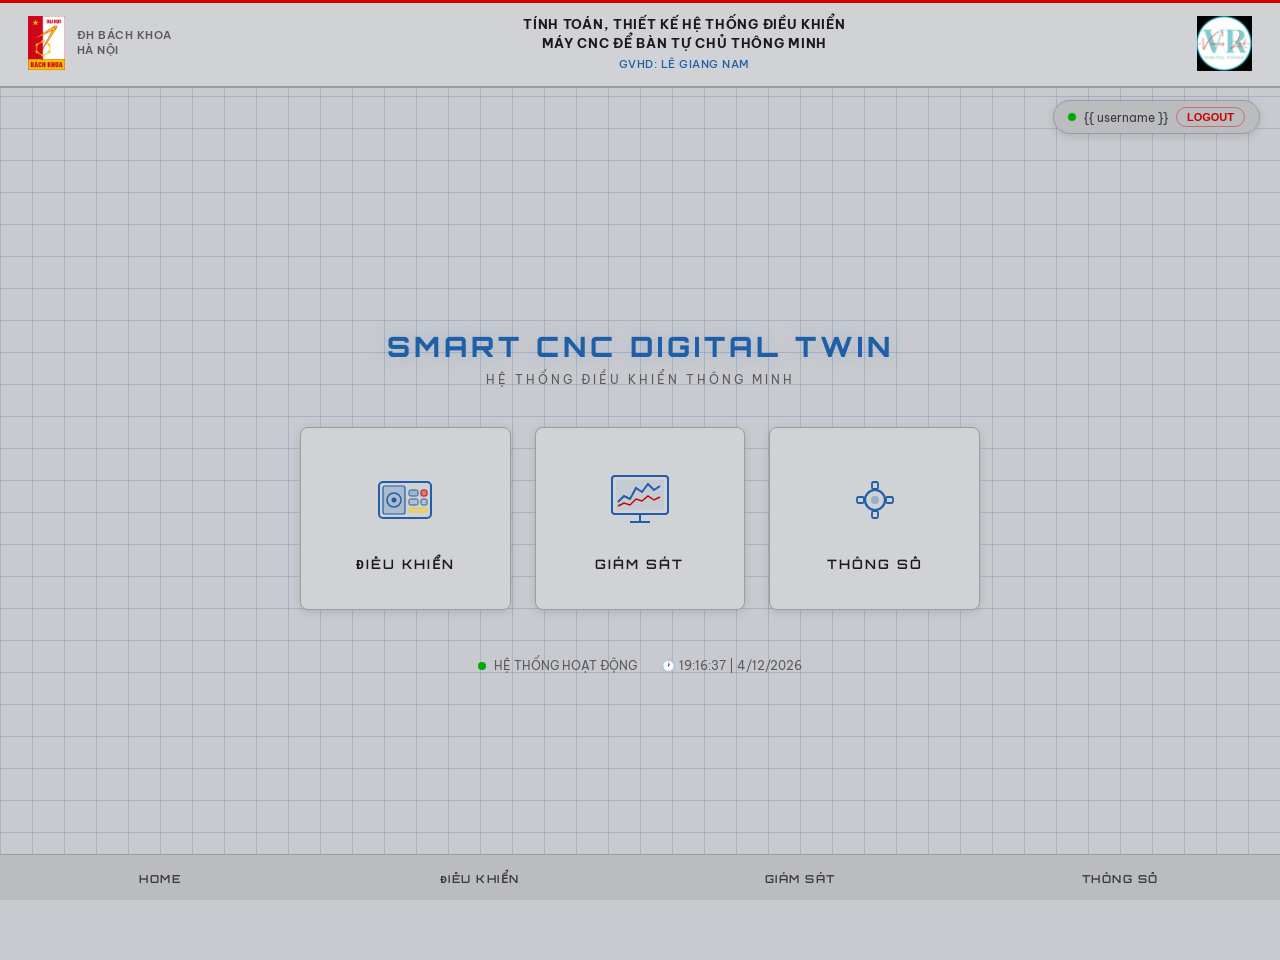
<file: templates/base.html>
<!DOCTYPE html>
<html lang="vi">
<head>
    <meta charset="UTF-8">
    <meta name="viewport" content="width=device-width, initial-scale=1.0">
    <title>Smart CNC Digital Twin</title>
    <link href="https://fonts.googleapis.com/css2?family=Orbitron:wght@400;600;800&family=Be+Vietnam+Pro:wght@300;400;600;700&display=swap" rel="stylesheet">
    <link rel="stylesheet" href="/static/css/isa101.css">
</head>
<body>

<!-- HEADER -->
<header class="header">
    <div class="logo-bk">
        <img src="/static/images/hust_logo.png" alt="ĐHBK Hà Nội" onerror="this.src='https://via.placeholder.com/55x55?text=HUST'">
        <div class="logo-bk-text">ĐH Bách Khoa<br>Hà Nội</div>
    </div>
    <div class="header-center">
        <div class="main-title">TÍNH TOÁN, THIẾT KẾ HỆ THỐNG ĐIỀU KHIỂN<br>MÁY CNC ĐỂ BÀN TỰ CHỦ THÔNG MINH</div>
        <div class="sub-title">GVHD: LÊ GIANG NAM</div>
    </div>
    <img src="/static/images/vimes_logo.png" alt="Vimes Lab" style="height:55px; width:auto;" onerror="this.src='https://via.placeholder.com/55x55?text=V'">
</header>

<!-- User badge -->
<div class="user-badge">
    <span class="user-dot"></span>
    <span>{{ username }}</span>
    <form action="/logout" method="POST" style="display:inline">
        <button class="logout-btn" type="submit">LOGOUT</button>
    </form>
</div>

<!-- MAIN CONTENT -->
<main class="content">
    <div class="home-wrapper">
        <div>
            <div class="home-title">SMART CNC DIGITAL TWIN</div>
            <div class="home-subtitle">HỆ THỐNG ĐIỀU KHIỂN THÔNG MINH</div>
        </div>

        <div class="menu-grid">
            <a class="menu-card" href="/control">
                <div class="card-icon">
                    <svg width="72" height="72" viewBox="0 0 72 72">
                        <rect x="10" y="18" width="52" height="36" rx="4" fill="none" stroke="var(--cyan-portal)" stroke-width="2"/>
                        <rect x="14" y="22" width="22" height="28" rx="2" fill="var(--cyan-glow)" stroke="var(--cyan-portal)" stroke-width="1.2"/>
                        <rect x="40" y="26" width="9" height="6" rx="1.5" fill="rgba(30,95,168,0.25)" stroke="var(--cyan-portal)" stroke-width="1"/>
                        <rect x="52" y="26" width="6" height="6" rx="1.5" fill="rgba(204,0,0,0.4)" stroke="var(--status-alarm)" stroke-width="1"/>
                        <rect x="40" y="35" width="9" height="6" rx="1.5" fill="rgba(30,95,168,0.15)" stroke="var(--cyan-portal)" stroke-width="1"/>
                        <rect x="52" y="35" width="6" height="6" rx="1.5" fill="rgba(30,95,168,0.15)" stroke="var(--cyan-portal)" stroke-width="1"/>
                        <rect x="40" y="44" width="18" height="4" rx="1.5" fill="rgba(255,204,0,0.25)" stroke="var(--status-warning)" stroke-width="1"/>
                        <circle cx="25" cy="36" r="7" fill="none" stroke="var(--cyan-portal)" stroke-width="1.5"/>
                        <circle cx="25" cy="36" r="2.5" fill="var(--cyan-portal)"/>
                    </svg>
                </div>
                <div class="card-label">ĐIỀU KHIỂN</div>
            </a>

            <a class="menu-card" href="/monitor">
                <div class="card-icon">
                    <svg width="72" height="72" viewBox="0 0 72 72">
                        <rect x="8" y="12" width="56" height="38" rx="3" fill="none" stroke="var(--cyan-portal)" stroke-width="2"/>
                        <rect x="12" y="16" width="48" height="30" fill="rgba(30,95,168,0.06)"/>
                        <polyline points="14,38 20,32 26,35 32,24 38,28 44,20 50,26 56,22" fill="none" stroke="var(--cyan-portal)" stroke-width="2"/>
                        <polyline points="14,42 20,39 26,41 32,35 38,37 44,32 50,36 56,33" fill="none" stroke="var(--status-alarm)" stroke-width="1.5"/>
                        <line x1="36" y1="50" x2="36" y2="58" stroke="var(--cyan-portal)" stroke-width="2"/>
                        <line x1="26" y1="58" x2="46" y2="58" stroke="var(--cyan-portal)" stroke-width="2"/>
                    </svg>
                </div>
                <div class="card-label">GIÁM SÁT</div>
            </a>

            <a class="menu-card" href="/settings">
                <div class="card-icon">
                    <svg width="72" height="72" viewBox="0 0 72 72">
                        <circle cx="36" cy="36" r="10" fill="none" stroke="var(--cyan-portal)" stroke-width="2.2"/>
                        <circle cx="36" cy="36" r="4" fill="rgba(30,95,168,0.3)"/>
                        <rect x="33" y="18" width="6" height="7" rx="1.5" fill="none" stroke="var(--cyan-portal)" stroke-width="1.8"/>
                        <rect x="33" y="47" width="6" height="7" rx="1.5" fill="none" stroke="var(--cyan-portal)" stroke-width="1.8"/>
                        <rect x="18" y="33" width="7" height="6" rx="1.5" fill="none" stroke="var(--cyan-portal)" stroke-width="1.8"/>
                        <rect x="47" y="33" width="7" height="6" rx="1.5" fill="none" stroke="var(--cyan-portal)" stroke-width="1.8"/>
                    </svg>
                </div>
                <div class="card-label">THÔNG SỐ</div>
            </a>
        </div>

        <div style="display:flex; gap:24px; align-items:center; margin-top:8px;">
            <div style="display:flex; align-items:center; gap:8px; font-size:12px; color:var(--text-muted);">
                <span style="width:8px; height:8px; border-radius:50%; background:var(--status-active); display:inline-block; animation:pulse 2s infinite;"></span>
                HỆ THỐNG HOẠT ĐỘNG
            </div>
            <div style="font-size:12px; color:var(--text-muted);" id="clockDisplay"></div>
        </div>
    </div>
</main>

<!-- NAVBAR -->
<nav class="navbar">
    <a class="nav-link active" href="/">HOME</a>
    <a class="nav-link" href="/control">ĐIỀU KHIỂN</a>
    <a class="nav-link" href="/monitor">GIÁM SÁT</a>
    <a class="nav-link" href="/settings">THÔNG SỐ</a>
</nav>

<script>
// Clock
function updateClock() {
    const now = new Date();
    const t = now.toLocaleTimeString('vi-VN', {hour:'2-digit', minute:'2-digit', second:'2-digit'});
    const d = now.toLocaleDateString('vi-VN');
    const el = document.getElementById('clockDisplay');
    if (el) el.textContent = '🕐 ' + t + '  |  ' + d;
}
setInterval(updateClock, 1000);
updateClock();

// Active nav highlight
const path = window.location.pathname;
document.querySelectorAll('.nav-link').forEach(a => {
    a.classList.remove('active');
    const href = a.getAttribute('href');
    if (href === path || (path.startsWith(href) && href !== '/')) {
        a.classList.add('active');
    } else if (href === '/' && path === '/') {
        a.classList.add('active');
    }
});

// ========== LOAD THEME TỪ LOCALSTORAGE ==========
function loadThemeFromLocal() {
    const saved = localStorage.getItem('cnc_theme');
    if (saved) {
        try {
            const theme = JSON.parse(saved);
            const root = document.documentElement;
            if (theme.headerBg) root.style.setProperty('--gray-header', theme.headerBg); // ← đổi tên biến
            if (theme.cardBg)   root.style.setProperty('--gray-card', theme.cardBg);   
            if (theme.sidebarBg) root.style.setProperty('--gray-sidebar', theme.sidebarBg);
            if (theme.accentColor) root.style.setProperty('--cyan-portal', theme.accentColor);
            if (theme.borderColor) root.style.setProperty('--gray-border', theme.borderColor);
            if (theme.textColor) root.style.setProperty('--text-primary', theme.textColor);
            console.log('🎨 Theme loaded from localStorage');
        } catch(e) { console.error('Theme parse error:', e); }
    }
}

// Lắng nghe theme thay đổi từ tab khác
window.addEventListener('storage', (event) => {
    if (event.key === 'cnc_theme' && event.newValue) {
        try {
            const theme = JSON.parse(event.newValue);
            const root = document.documentElement;
            if (theme.headerBg) root.style.setProperty('--gray-card', theme.headerBg);
            if (theme.sidebarBg) root.style.setProperty('--gray-sidebar', theme.sidebarBg);
            if (theme.accentColor) root.style.setProperty('--cyan-portal', theme.accentColor);
            if (theme.borderColor) root.style.setProperty('--gray-border', theme.borderColor);
            if (theme.textColor) root.style.setProperty('--text-primary', theme.textColor);
            console.log('🎨 Theme updated from another tab');
        } catch(e) {}
    }
});

// Khởi tạo
loadThemeFromLocal();
</script>

</body>
</html>
</file>
<file: static/css/isa101.css>
/* ============================================
   ISA-101 COLOR STANDARD - HUST (ĐHBK Hà Nội)
   PHONG CÁCH XÁM NHẠT - TIA PORTAL / WINCC
   Chuẩn ISA-101 Light Theme
   ============================================ */

:root {
    /* === NỀN XÁM NHẠT (TIA Portal style) === */
    --gray-bg: #C8CACF;
    --gray-card: #D0D2D6;
    --gray-sidebar: #BABCBF;
    --gray-hover: #B0B2B6;
    --gray-border: #9A9C9F;
    --gray-header: #D0D2D6;
    /* === MÀU CHỮ === */
    --white-pure: #FFFFFF;
    --text-primary: #1A1A1A;
    --text-secondary: #3A3A3A;
    --text-muted: #5A5A5A;

    /* === MÀU ACCENT CHÍNH - XANH ISA === */
    --cyan-portal: #1E5FA8;
    --cyan-dark: #154A8A;
    --cyan-glow: rgba(30, 95, 168, 0.2);

    /* === TRẠNG THÁI ISA-101 (CHUẨN) === */
    --status-alarm: #CC0000;
    --status-warning: #FFCC00;
    --status-active: #00AA00;
    --status-off: #4A4A4A;

    /* === HIỆU ỨNG === */
    --card-shadow: 0 2px 8px rgba(0, 0, 0, 0.12);
    --transition: all 0.15s ease;
}

* {
    margin: 0;
    padding: 0;
    box-sizing: border-box;
}

body {
    background: var(--gray-bg);
    color: var(--text-primary);
    font-family: 'Segoe UI', 'Be Vietnam Pro', system-ui, sans-serif;
    min-height: 100vh;
    display: flex;
    flex-direction: column;
}

/* Pattern nền nhẹ (grid mờ) */
body::before {
    content: '';
    position: fixed;
    inset: 0;
    background-image: 
        linear-gradient(var(--cyan-glow) 1px, transparent 1px),
        linear-gradient(90deg, var(--cyan-glow) 1px, transparent 1px);
    background-size: 32px 32px;
    pointer-events: none;
    z-index: 0;
}

/* ===== HEADER ===== */
.header {
    background: var(--gray-header);
    border-bottom: 2px solid var(--gray-border);
    padding: 0 28px;
    display: flex;
    align-items: center;
    justify-content: space-between;
    height: 88px;
    position: relative;
    z-index: 10;
    flex-shrink: 0;
}

/* Thanh đỏ BK phía trên header */
.header::before {
    content: '';
    position: absolute;
    top: 0;
    left: 0;
    right: 0;
    height: 3px;
    background: var(--status-alarm);
}

/* Logo */
.logo-bk {
    display: flex;
    align-items: center;
    gap: 12px;
}

.logo-bk img {
    height: 55px;
    width: auto;
    object-fit: contain;
}

.logo-bk-text {
    font-size: 11px;
    font-weight: 600;
    color: var(--text-muted);
    line-height: 1.4;
    text-transform: uppercase;
    letter-spacing: 0.5px;
}

.header-center {
    text-align: center;
    flex: 1;
    padding: 0 16px;
}

.header-center .main-title {
    font-weight: 700;
    font-size: 13px;
    color: var(--text-primary);
    text-transform: uppercase;
    letter-spacing: 0.7px;
    line-height: 1.45;
}

.header-center .sub-title {
    font-size: 11px;
    color: var(--cyan-portal);
    margin-top: 4px;
    letter-spacing: 0.5px;
    font-weight: 500;
}

/* ===== USER BADGE ===== */
.user-badge {
    position: fixed;
    top: 100px;
    right: 20px;
    background: var(--gray-sidebar);
    border: 1px solid var(--gray-border);
    border-radius: 20px;
    padding: 6px 14px;
    font-size: 12px;
    color: var(--text-secondary);
    display: flex;
    align-items: center;
    gap: 8px;
    z-index: 20;
    backdrop-filter: blur(10px);
    box-shadow: var(--card-shadow);
}

.user-dot {
    width: 8px;
    height: 8px;
    border-radius: 50%;
    background: var(--status-active);
    animation: pulse 2s infinite;
}

@keyframes pulse {
    0%, 100% { opacity: 1; }
    50% { opacity: 0.3; }
}

.logout-btn {
    background: transparent;
    border: 1px solid rgba(204, 0, 0, 0.4);
    color: var(--status-alarm);
    font-size: 11px;
    padding: 3px 10px;
    border-radius: 10px;
    cursor: pointer;
    transition: var(--transition);
    font-weight: 600;
}

.logout-btn:hover {
    background: var(--status-alarm);
    color: white;
}

/* ===== CONTENT ===== */
.content {
    flex: 1;
    position: relative;
    z-index: 1;
    padding: 32px 28px;
}

/* ===== NAVBAR ===== */
.navbar {
    background: var(--gray-sidebar);
    border-top: 1px solid var(--gray-border);
    display: flex;
    flex-shrink: 0;
    position: sticky;
    bottom: 0;
    z-index: 10;
}

.nav-link {
    flex: 1;
    text-align: center;
    padding: 14px 8px;
    font-family: 'Orbitron', monospace;
    font-size: 11px;
    font-weight: 600;
    letter-spacing: 1.5px;
    color: var(--text-secondary);
    text-decoration: none;
    text-transform: uppercase;
    border-top: 3px solid transparent;
    transition: var(--transition);
}

.nav-link:hover {
    color: var(--cyan-portal);
    background: rgba(30, 95, 168, 0.05);
}

.nav-link.active {
    color: var(--status-alarm);
    border-top-color: var(--status-alarm);
    background: rgba(204, 0, 0, 0.05);
}

/* ===== HOME PAGE ===== */
.home-wrapper {
    display: flex;
    flex-direction: column;
    align-items: center;
    justify-content: center;
    min-height: calc(100vh - 88px - 50px);
    gap: 40px;
}

.home-title {
    font-family: 'Orbitron', monospace;
    font-size: 28px;
    font-weight: 800;
    color: var(--cyan-portal);
    letter-spacing: 4px;
    text-align: center;
    text-shadow: 0 0 20px var(--cyan-glow);
    animation: glowPulse 3s ease-in-out infinite;
}

@keyframes glowPulse {
    0%, 100% { text-shadow: 0 0 10px rgba(30, 95, 168, 0.2); }
    50% { text-shadow: 0 0 25px rgba(30, 95, 168, 0.4); }
}

.home-subtitle {
    font-size: 12px;
    color: var(--text-muted);
    letter-spacing: 3px;
    text-align: center;
    margin-top: 8px;
}

.menu-grid {
    display: grid;
    grid-template-columns: repeat(3, 1fr);
    gap: 24px;
    max-width: 680px;
    width: 100%;
}

.menu-card {
    background: var(--gray-card);
    border: 1px solid var(--gray-border);
    border-radius: 8px;
    padding: 36px 20px;
    text-align: center;
    cursor: pointer;
    text-decoration: none;
    color: var(--text-primary);
    display: flex;
    flex-direction: column;
    align-items: center;
    gap: 16px;
    transition: var(--transition);
    position: relative;
    box-shadow: var(--card-shadow);
}

.menu-card:hover {
    border-color: var(--cyan-portal);
    transform: translateY(-4px);
    box-shadow: 0 12px 30px rgba(30, 95, 168, 0.15);
}

.card-icon svg {
    transition: var(--transition);
}

.menu-card:hover .card-icon svg {
    transform: scale(1.05);
    filter: drop-shadow(0 0 8px var(--cyan-portal));
}

.card-label {
    font-family: 'Orbitron', monospace;
    font-size: 13px;
    font-weight: 600;
    letter-spacing: 2px;
    color: var(--text-primary);
    text-transform: uppercase;
}

/* ===== LOGIN CARD ===== */
.login-card {
    background: var(--gray-card);
    border: 1px solid var(--gray-border);
    border-radius: 8px;
    padding: 40px 48px;
    width: 100%;
    max-width: 420px;
    backdrop-filter: blur(16px);
    box-shadow: var(--card-shadow);
    animation: fadeUp 0.4s ease both;
}

@keyframes fadeUp {
    from {
        opacity: 0;
        transform: translateY(20px);
    }
    to {
        opacity: 1;
        transform: translateY(0);
    }
}

.login-title {
    font-family: 'Orbitron', monospace;
    font-size: 14px;
    font-weight: 600;
    color: var(--cyan-portal);
    text-align: center;
    letter-spacing: 2px;
    text-transform: uppercase;
    margin-bottom: 32px;
    padding-bottom: 16px;
    border-bottom: 1px solid var(--gray-border);
}

.form-row {
    display: flex;
    align-items: center;
    gap: 12px;
    margin-bottom: 18px;
}

.form-row label {
    font-size: 13px;
    color: var(--text-secondary);
    width: 72px;
    font-weight: 600;
    letter-spacing: 0.5px;
    flex-shrink: 0;
}

.form-row input {
    flex: 1;
    background: var(--white-pure);
    border: 1px solid var(--gray-border);
    border-radius: 4px;
    padding: 10px 14px;
    color: var(--text-primary);
    font-size: 13px;
    font-family: 'Be Vietnam Pro', sans-serif;
    outline: none;
    transition: var(--transition);
}

.form-row input:focus {
    border-color: var(--cyan-portal);
    box-shadow: 0 0 0 3px var(--cyan-glow);
}

.error-msg {
    color: var(--status-alarm);
    font-size: 12px;
    text-align: center;
    margin-bottom: 12px;
    min-height: 18px;
    font-weight: 500;
}

/* ===== BUTTONS ===== */
.btn-enter {
    display: block;
    width: 140px;
    margin: 24px auto 0;
    background: transparent;
    border: 2px solid var(--cyan-portal);
    color: var(--cyan-portal);
    font-family: 'Orbitron', monospace;
    font-size: 13px;
    font-weight: 600;
    letter-spacing: 3px;
    padding: 11px 20px;
    border-radius: 4px;
    cursor: pointer;
    transition: var(--transition);
    text-transform: uppercase;
    position: relative;
    overflow: hidden;
}

.btn-enter::before {
    content: '';
    position: absolute;
    inset: 0;
    background: var(--cyan-portal);
    transform: scaleX(0);
    transform-origin: left;
    transition: 0.3s ease;
    z-index: 0;
}

.btn-enter:hover::before {
    transform: scaleX(1);
}

.btn-enter:hover {
    color: white;
}

.btn-enter span {
    position: relative;
    z-index: 1;
}

/* ===== SCROLLBAR ===== */
::-webkit-scrollbar {
    width: 6px;
    height: 6px;
}

::-webkit-scrollbar-track {
    background: var(--gray-bg);
}

::-webkit-scrollbar-thumb {
    background: var(--gray-border);
    border-radius: 3px;
}

::-webkit-scrollbar-thumb:hover {
    background: var(--cyan-portal);
}

/* ===== RESPONSIVE ===== */
@media (max-width: 768px) {
    .header {
        padding: 0 16px;
        height: 70px;
    }
    
    .logo-bk img {
        height: 40px;
    }
    
    .logo-bk-text {
        font-size: 9px;
    }
    
    .header-center .main-title {
        font-size: 10px;
    }
    
    .header-center .sub-title {
        font-size: 9px;
    }
    
    .content {
        padding: 20px 16px;
    }
    
    .home-title {
        font-size: 20px;
        letter-spacing: 2px;
    }
    
    .menu-grid {
        gap: 16px;
    }
    
    .menu-card {
        padding: 24px 12px;
    }
    
    .card-label {
        font-size: 10px;
    }
    
    .login-card {
        padding: 30px 24px;
        margin: 0 16px;
    }
    
    .user-badge {
        top: 80px;
        right: 12px;
        padding: 4px 10px;
        font-size: 10px;
    }
}
</file>
